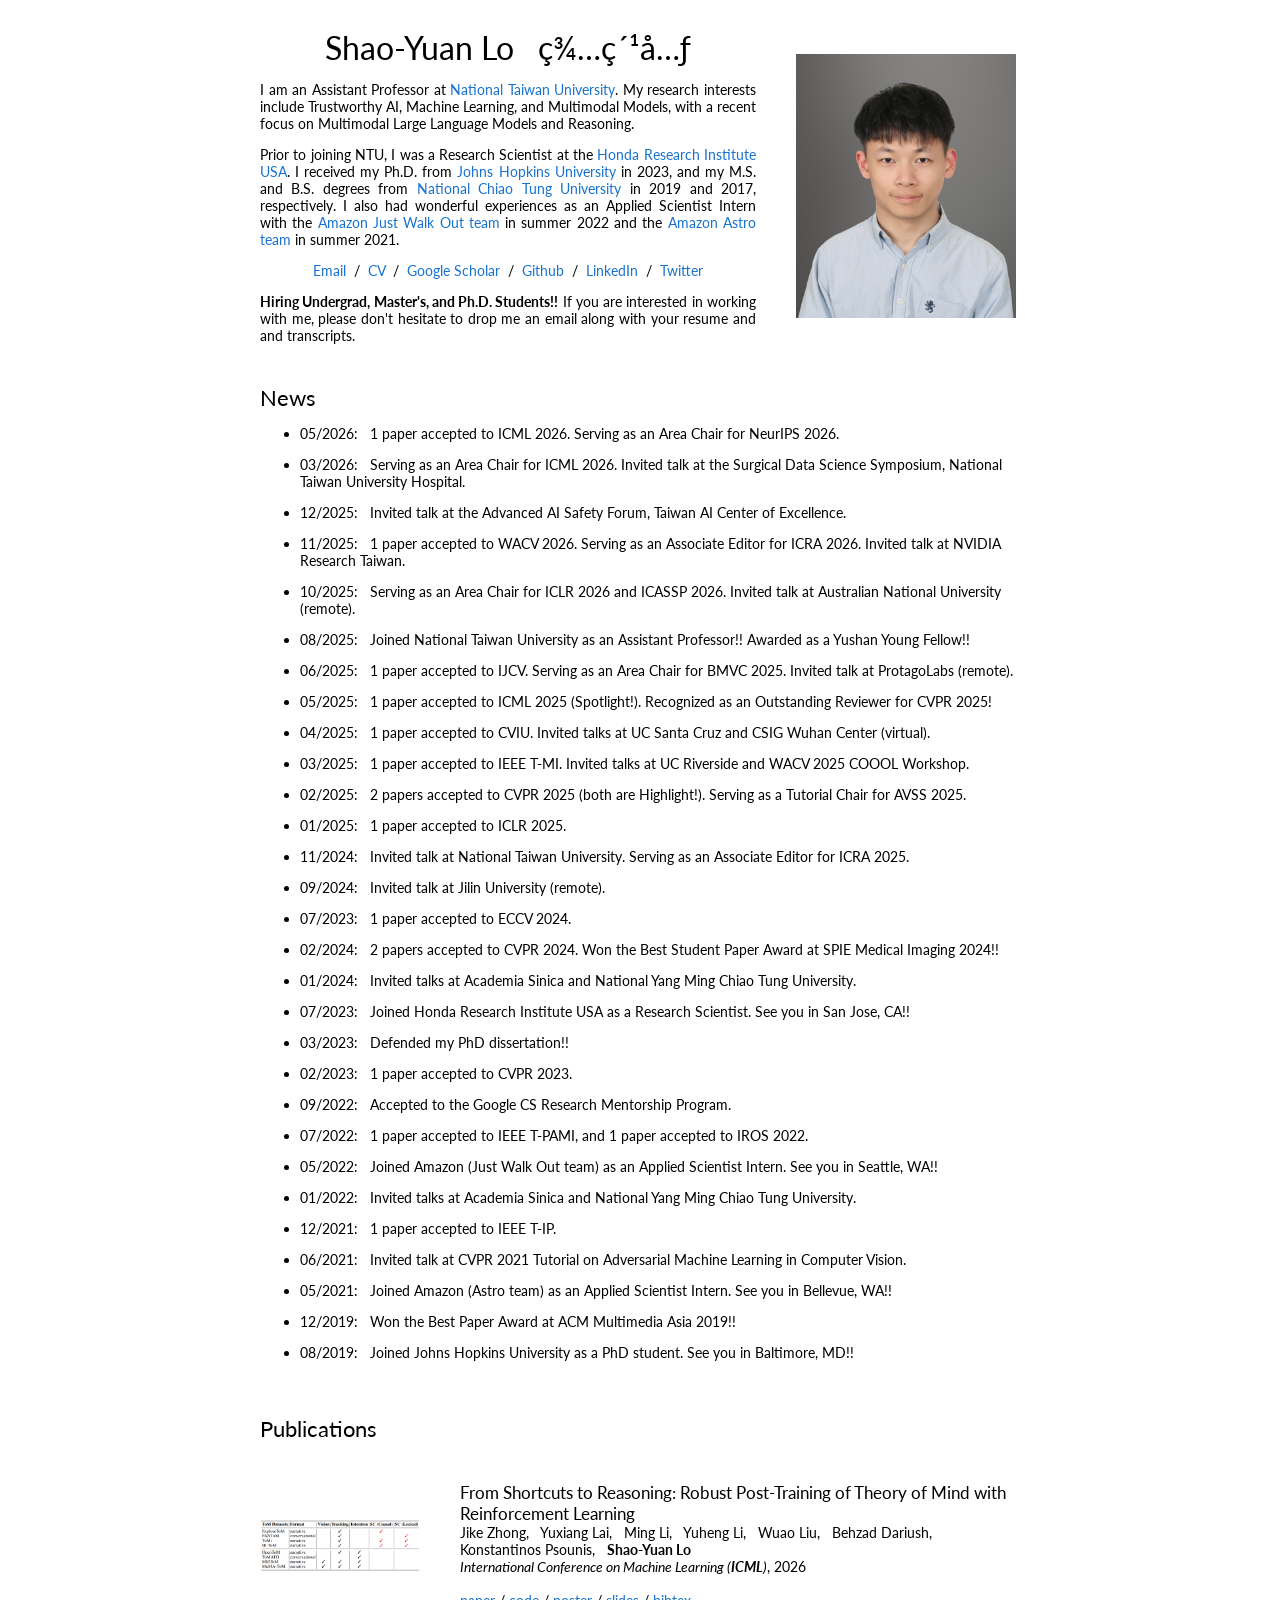
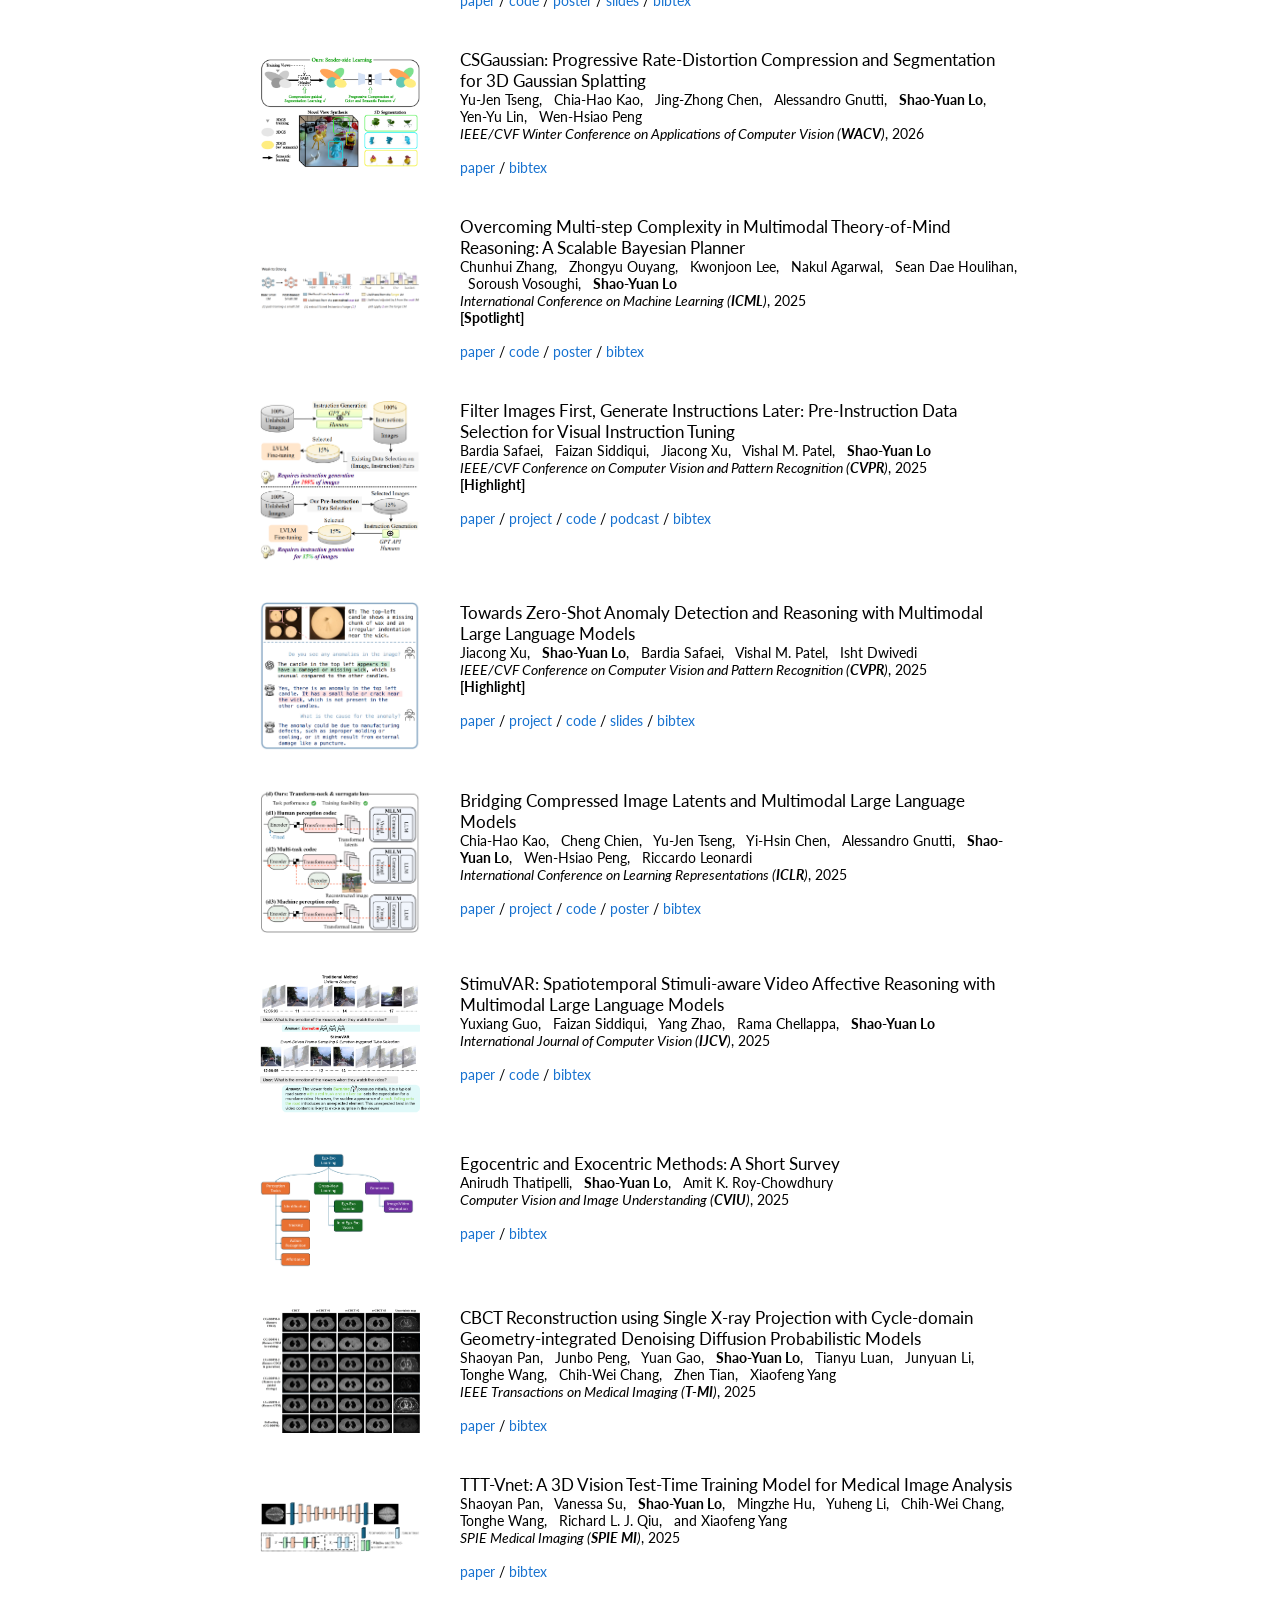
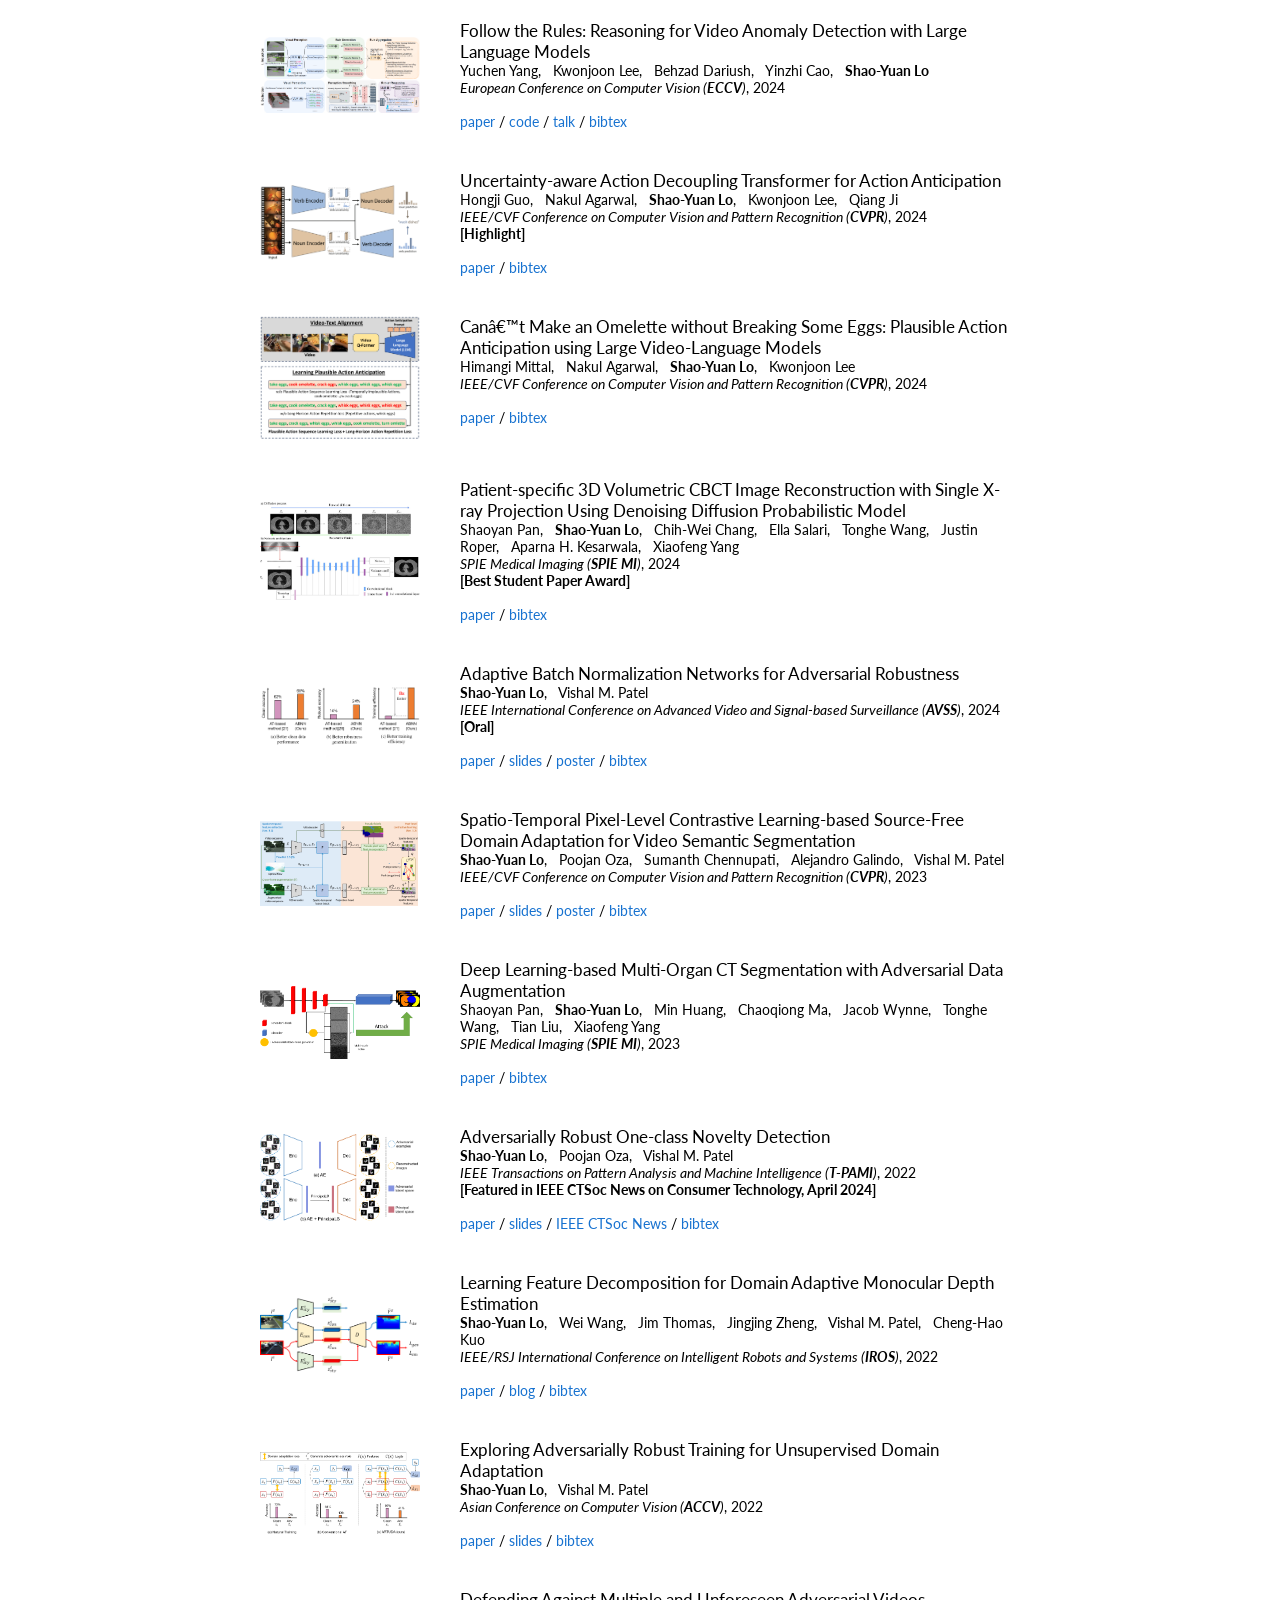
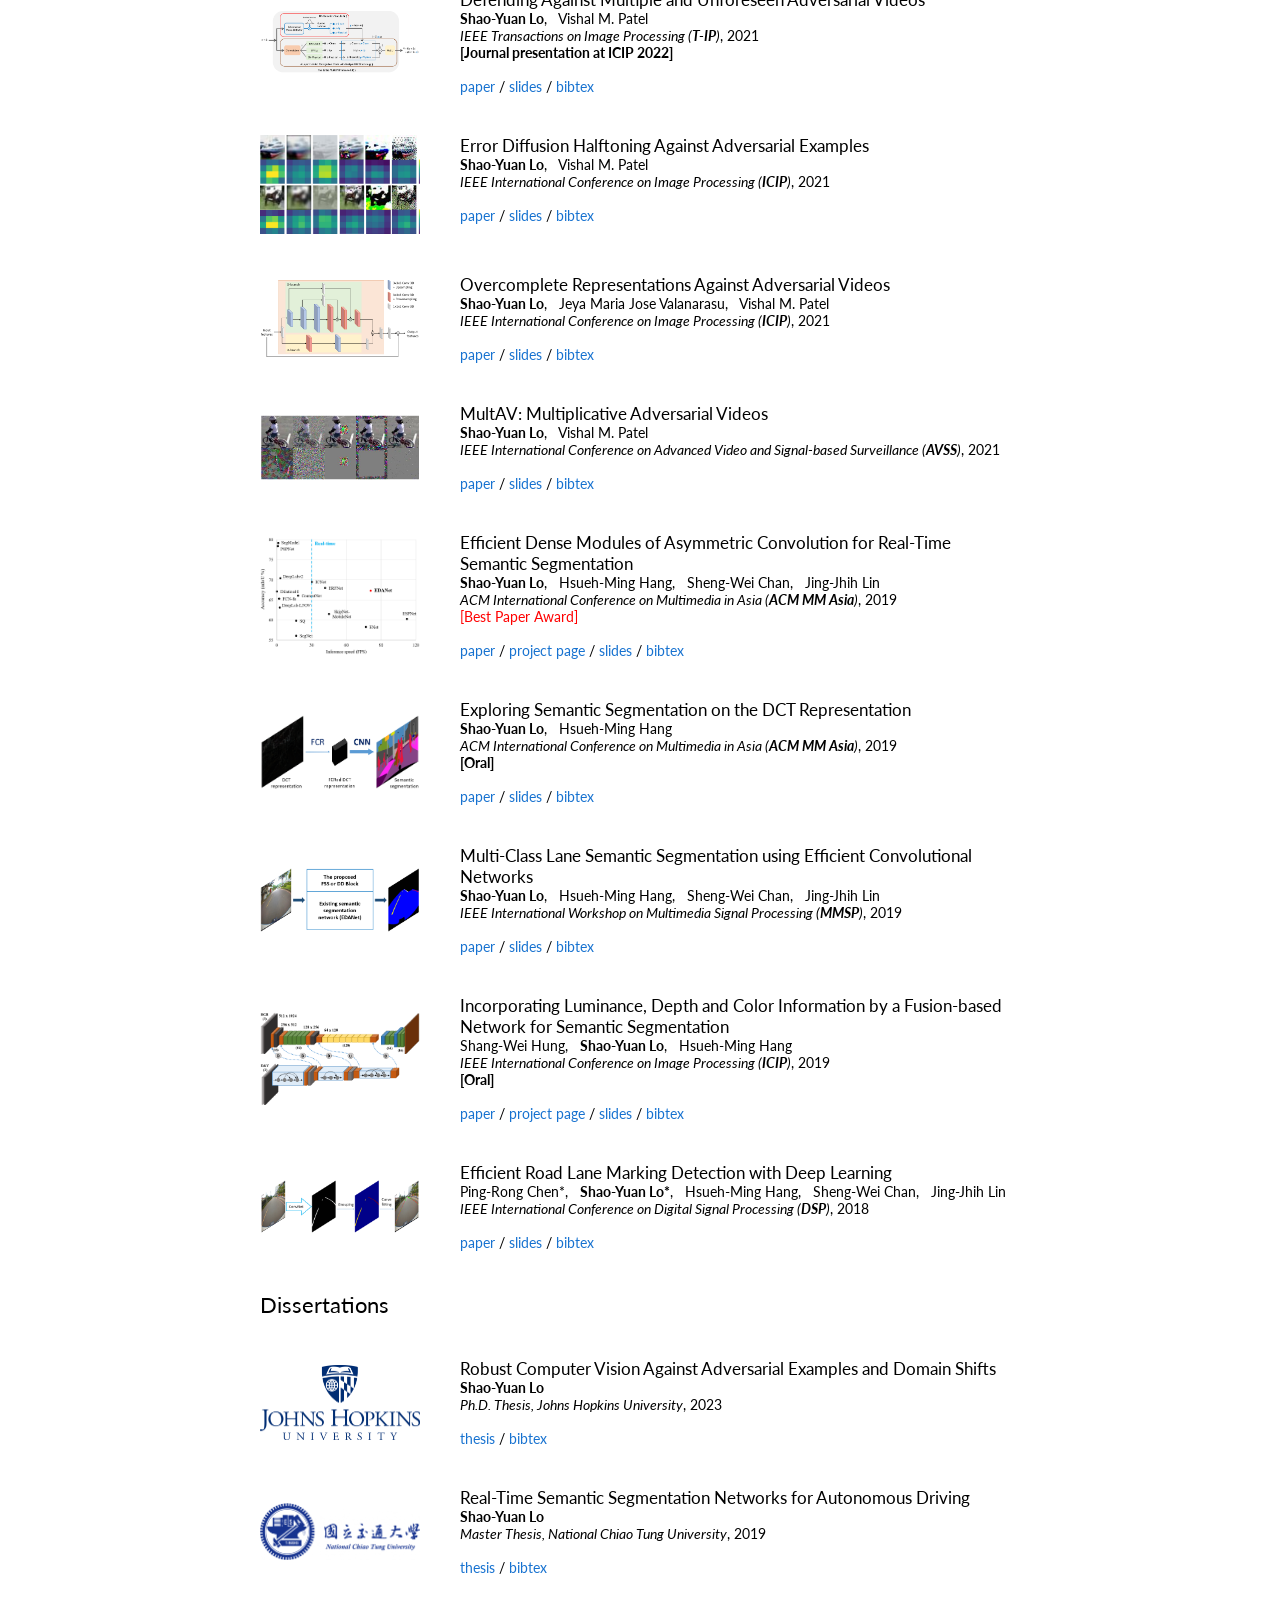
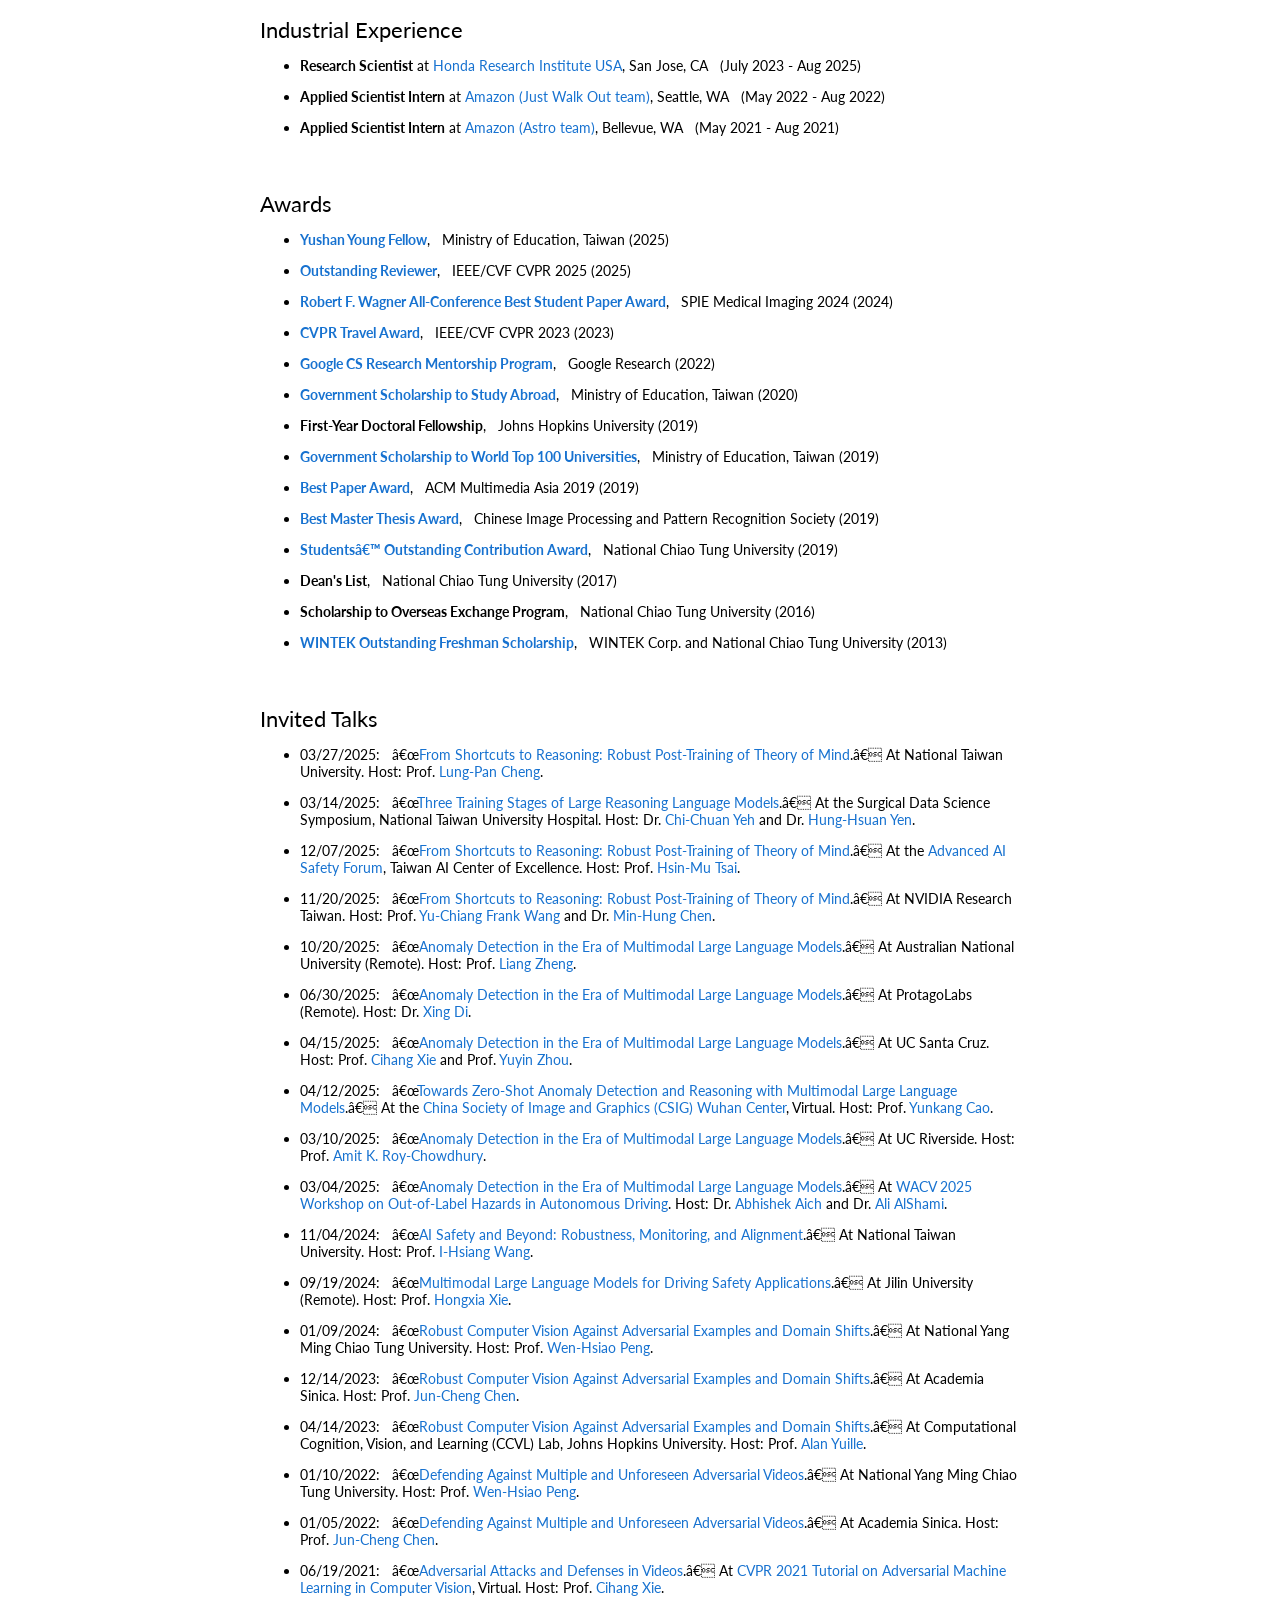
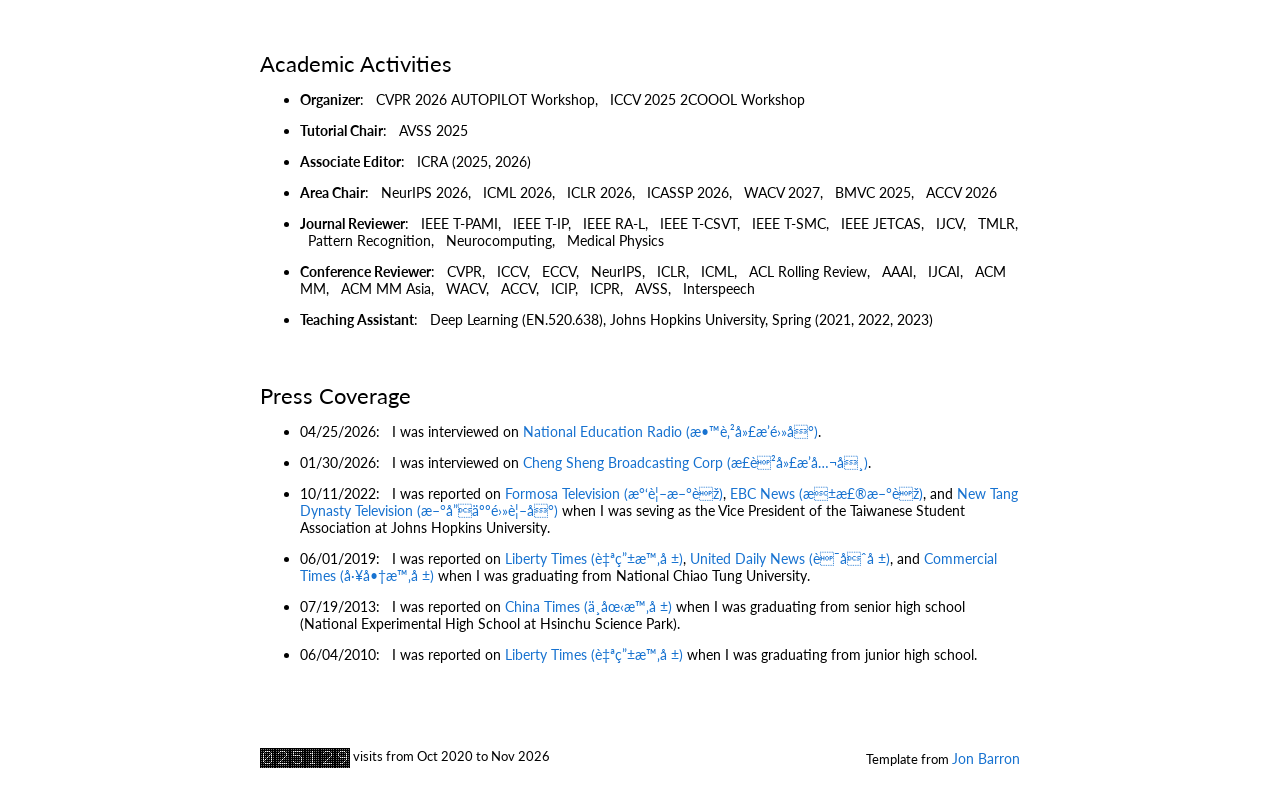
<file: legacy/index.html>
<!DOCTYPE HTML PUBLIC "-//W3C//DTD HTML 4.01 Transitional//EN">
<html>

<head>
  <meta name=viewport content="width=800">
  <meta name="generator" content="HTML Tidy for Linux/x86 (vers 11 February 2007), see www.w3.org">
  <style type="text/css">
    /* Color scheme stolen from Sergey Karayev */

    a {
      color: #1772d0;
      text-decoration: none;
    }

    a:focus,
    a:hover {
      color: #f09228;
      text-decoration: none;
    }

    body,
    td,
    th,
    tr,
    p,
    a {
      font-family: 'Lato', Verdana, Helvetica, sans-serif;
      font-size: 14px
    }

    strong {
      font-family: 'Lato', Verdana, Helvetica, sans-serif;
      font-size: 14px;
    }

    heading {
      font-family: 'Lato', Verdana, Helvetica, sans-serif;
      font-size: 22px;
    }

    papertitle {
      font-family: 'Lato', Verdana, Helvetica, sans-serif;
      font-size: 17px;
    }

    name {
      font-family: 'Lato', Verdana, Helvetica, sans-serif;
      font-size: 32px;
    }

    .one {
      width: 160px;
      height: 160px;
      position: relative;
    }

    .two {
      width: 160px;
      height: 160px;
      position: absolute;
      transition: opacity .2s ease-in-out;
      -moz-transition: opacity .2s ease-in-out;
      -webkit-transition: opacity .2s ease-in-out;
    }

    .fade {
      transition: opacity .2s ease-in-out;
      -moz-transition: opacity .2s ease-in-out;
      -webkit-transition: opacity .2s ease-in-out;
    }

    span.highlight {
      background-color: #ffffd0;
    }
  </style>
  <link rel="icon" type="image/png" href="files/JHU_icon.jpg">
  <title>Shao-Yuan Lo</title>
  <meta http-equiv="Content-Type" content="text/html; charset=us-ascii">
  <link href='https://fonts.googleapis.com/css?family=Lato:400,700,400italic,700italic' rel='stylesheet' type='text/css'>
</head>

<body>
  <table width="800" border="0" align="center" cellspacing="0" cellpadding="0">
    <tr>
      <td>

        <table width="100%" align="center" border="0" cellspacing="0" cellpadding="20">
          <tr>
            <td width="67%" valign="middle">
              <p align="center">
                <name>Shao-Yuan Lo &nbsp 羅紹元</name>
              </p>
              <p align="justify">
				I am an Assistant Professor at <a href="https://www.ntu.edu.tw/english/">National Taiwan University</a>.
				My research interests include Trustworthy AI, Machine Learning, and Multimodal Models, 
				with a recent focus on Multimodal Large Language Models and Reasoning.			
              </p>
              <p align="justify">
				Prior to joining NTU, I was a Research Scientist at the <a href="https://usa.honda-ri.com/">Honda Research Institute USA</a>.
				I received my Ph.D. from <a href="https://www.jhu.edu/">Johns Hopkins University</a> in 2023, 
				and my M.S. and B.S. degrees from <a href="https://en.nycu.edu.tw/">National Chiao Tung University</a> in 2019 and 2017, respectively.
				I also had wonderful experiences as an Applied Scientist Intern with 
				the <a href="https://justwalkout.com/"> Amazon Just Walk Out team</a> in summer 2022 and 
				the <a href="https://www.youtube.com/watch?v=sj1t3msy8dc">Amazon Astro team</a> in summer 2021.
              </p>
              <p align=center>
                <a href="mailto:sylo@csie.ntu.edu.tw">Email</a> &nbsp/&nbsp
                <a href="files/SYLo_CV.pdf">CV</a> &nbsp/&nbsp
                <a href="https://scholar.google.com/citations?hl=en&user=vL35nH4AAAAJ">Google Scholar</a> &nbsp/&nbsp
                <a href="https://github.com/shaoyuanlo"> Github </a> &nbsp/&nbsp
                <a href="https://www.linkedin.com/in/shaoyuanlo/"> LinkedIn </a> &nbsp/&nbsp
                <a href="https://x.com/shaoyuanlo">Twitter</a>
              </p>
			  <p align=justify>
                <strong>Hiring Undergrad, Master's, and Ph.D. Students!!</strong>
				If you are interested in working with me, please don't hesitate to drop me an email along with your resume and and transcripts.
              </p>
			  <!-- <p align=center>
                <h3 style="color:red;text-align:center">
				I expected to graduate in Spring 2023. I am currently on the job market and looking for Research Scientist roles in the industry.
				</h3>
              </p> -->
            </td>
            <td width="33%">
              <img src="files/sylo3.jpg" height="264" width="220">
            </td>
          </tr>
        </table>

        <table width="100%" align="center" border="0" cellspacing="0" cellpadding="20">
          <tr>
            <td width="100%" valign="middle">
              <heading>News</heading>
			  <ul>
                <li>05/2026: &nbsp 1 paper accepted to ICML 2026. Serving as an Area Chair for NeurIPS 2026.</li>
              </ul>				  
			  <ul>
                <li>03/2026: &nbsp Serving as an Area Chair for ICML 2026. Invited talk at the Surgical Data Science Symposium, National Taiwan University Hospital.</li>
              </ul>			  
			  <ul>
                <li>12/2025: &nbsp Invited talk at the Advanced AI Safety Forum, Taiwan AI Center of Excellence.</li>
              </ul>			  
			  <ul>
                <li>11/2025: &nbsp 1 paper accepted to WACV 2026. Serving as an Associate Editor for ICRA 2026. Invited talk at NVIDIA Research Taiwan.</li>
              </ul>				  
			  <ul>
                <li>10/2025: &nbsp Serving as an Area Chair for ICLR 2026 and ICASSP 2026. Invited talk at Australian National University (remote).</li>
              </ul>				  
			  <ul>
                <li>08/2025: &nbsp Joined National Taiwan University as an Assistant Professor!! Awarded as a Yushan Young Fellow!!</li>
              </ul>
			  <ul>
                <li>06/2025: &nbsp 1 paper accepted to IJCV. Serving as an Area Chair for BMVC 2025. Invited talk at ProtagoLabs (remote).</li>
              </ul>			  
			  <ul>
                <li>05/2025: &nbsp 1 paper accepted to ICML 2025 (Spotlight!). Recognized as an Outstanding Reviewer for CVPR 2025!</li>
              </ul>			  
			  <ul>
                <li>04/2025: &nbsp 1 paper accepted to CVIU. Invited talks at UC Santa Cruz and CSIG Wuhan Center (virtual).</li>
              </ul>			  
			  <ul>
                <li>03/2025: &nbsp 1 paper accepted to IEEE T-MI. Invited talks at UC Riverside and WACV 2025 COOOL Workshop.</li>
              </ul>			  
			  <ul>
                <li>02/2025: &nbsp 2 papers accepted to CVPR 2025 (both are Highlight!). Serving as a Tutorial Chair for AVSS 2025.</li>
              </ul>					  
			  <ul>
                <li>01/2025: &nbsp 1 paper accepted to ICLR 2025.</li>
              </ul>			  
			  <ul>
                <li>11/2024: &nbsp Invited talk at National Taiwan University. Serving as an Associate Editor for ICRA 2025.</li>
              </ul>
			  <ul>
                <li>09/2024: &nbsp Invited talk at Jilin University (remote).</li>
              </ul>
			  <ul>
                <li>07/2023: &nbsp 1 paper accepted to ECCV 2024.</li>
              </ul>
              <ul>
                <li>02/2024: &nbsp 2 papers accepted to CVPR 2024. Won the Best Student Paper Award at SPIE Medical Imaging 2024!!</li>
              </ul>			  
              <ul>
                <li>01/2024: &nbsp Invited talks at Academia Sinica and National Yang Ming Chiao Tung University.</li>
              </ul>			  
			  <ul>
                <li>07/2023: &nbsp Joined Honda Research Institute USA as a Research Scientist. See you in San Jose, CA!!</li>
              </ul>
              <ul>
                <li>03/2023: &nbsp Defended my PhD dissertation!!</li>
              </ul>			  			  
              <ul>
                <li>02/2023: &nbsp 1 paper accepted to CVPR 2023.</li>
              </ul>			  
			  <ul>
                <li>09/2022: &nbsp Accepted to the Google CS Research Mentorship Program.</li>
              </ul>	
              <ul>
                <li>07/2022: &nbsp 1 paper accepted to IEEE T-PAMI, and 1 paper accepted to IROS 2022.</li>
              </ul>
			  <ul>
                <li>05/2022: &nbsp Joined Amazon (Just Walk Out team) as an Applied Scientist Intern. See you in Seattle, WA!!</li>
              </ul>			  
              <ul>
                <li>01/2022: &nbsp Invited talks at Academia Sinica and National Yang Ming Chiao Tung University.</li>
              </ul>			  
              <ul>
                <li>12/2021: &nbsp 1 paper accepted to IEEE T-IP.</li>
			  </ul>	
              <ul>
                <li>06/2021: &nbsp Invited talk at CVPR 2021 Tutorial on Adversarial Machine Learning in Computer Vision.</li>
              </ul>					  
			  <ul>
                <li>05/2021: &nbsp Joined Amazon (Astro team) as an Applied Scientist Intern. See you in Bellevue, WA!!</li>
              </ul>			  
              <ul>
                <li>12/2019: &nbsp Won the Best Paper Award at ACM Multimedia Asia 2019!!</li>
              </ul>
			  <ul>
                <li>08/2019: &nbsp Joined Johns Hopkins University as a PhD student. See you in Baltimore, MD!!</li>
              </ul>
            </td>
          </tr>
        </table>

        <table width="100%" align="center" border="0" cellspacing="0" cellpadding="20">
          <tr>
            <td width="25%" valign="middle">
              <heading>Publications</heading>
            </td>
          </tr>

          <tr>
            <td width="25%"><img src="papers/ToM-SC.PNG" alt="b3do" width="160" style="border-style: none">
            </td>
            <td width="75%" valign="top">
              <p>
                <papertitle>From Shortcuts to Reasoning: Robust Post-Training of Theory of Mind with Reinforcement Learning</papertitle>
                <br>
				Jike Zhong, &nbsp Yuxiang Lai, &nbsp Ming Li, &nbsp Yuheng Li, &nbsp Wuao Liu, &nbsp Behzad Dariush, &nbsp Konstantinos Psounis, &nbsp <strong>Shao-Yuan Lo</strong>
                <br>
                <em>International Conference on Machine Learning (<strong>ICML</strong>)</em>, 2026
                <br>
				<br>
                <a href="https://arxiv.org/abs/2606.09092">paper</a> / 
				<a href="https://github.com/jkz-338/Robust-ToM-RL">code</a> / 
				<a href="papers/ToM-SC_poster.png">poster</a> / 
				<a href="papers/ToM-SC.pdf">slides</a> / 
                <a href="papers/ToM-SC.bib">bibtex</a>
              </p>
            </td>
          </tr>

          <tr>
            <td width="25%"><img src="papers/CSGaussian.PNG" alt="b3do" width="160" style="border-style: none">
            </td>
            <td width="75%" valign="top">
              <p>
                <papertitle>CSGaussian: Progressive Rate-Distortion Compression and Segmentation for 3D Gaussian Splatting</papertitle>
                <br>
				Yu-Jen Tseng, &nbsp Chia-Hao Kao, &nbsp Jing-Zhong Chen, &nbsp Alessandro Gnutti, &nbsp <strong>Shao-Yuan Lo</strong>, &nbsp Yen-Yu Lin, &nbsp Wen-Hsiao Peng
                <br>
                <em>IEEE/CVF Winter Conference on Applications of Computer Vision (<strong>WACV</strong>)</em>, 2026
                <br>
				<br>
                <a href="https://arxiv.org/abs/2601.12814">paper</a> /			
                <a href="papers/CSGaussian.bib">bibtex</a>
              </p>
            </td>
          </tr>

          <tr>
            <td width="25%"><img src="papers/MMToM.PNG" alt="b3do" width="160" style="border-style: none">
            </td>
            <td width="75%" valign="top">
              <p>
                <papertitle>Overcoming Multi-step Complexity in Multimodal Theory-of-Mind Reasoning: A Scalable Bayesian Planner</papertitle>
                <br>
				Chunhui Zhang, &nbsp Zhongyu Ouyang, &nbsp Kwonjoon Lee, &nbsp Nakul Agarwal, &nbsp Sean Dae Houlihan, &nbsp Soroush Vosoughi, &nbsp <strong>Shao-Yuan Lo</strong>
                <br>
                <em>International Conference on Machine Learning (<strong>ICML</strong>)</em>, 2025
                <br>
				<strong>[Spotlight]</strong>
                <br>
				<br>
                <a href="https://arxiv.org/abs/2506.01301">paper</a> / 
				<a href="https://github.com/chunhuizng/scale-bayesian-planner">code</a> / 
				<a href="papers/MMToM_poster.png">poster</a> / 				
                <a href="papers/MMToM.bib">bibtex</a>
              </p>
            </td>
          </tr>

          <tr>
            <td width="25%"><img src="papers/PreSel.PNG" alt="b3do" width="160" style="border-style: none">
            </td>
            <td width="75%" valign="top">
              <p>
                <papertitle>Filter Images First, Generate Instructions Later: Pre-Instruction Data Selection for Visual Instruction Tuning</papertitle>
                <br>
				Bardia Safaei, &nbsp Faizan Siddiqui, &nbsp Jiacong Xu, &nbsp Vishal M. Patel, &nbsp <strong>Shao-Yuan Lo</strong>
                <br>
                <em>IEEE/CVF Conference on Computer Vision and Pattern Recognition (<strong>CVPR</strong>)</em>, 2025
                <br>
				<strong>[Highlight]</strong>
                <br>
				<br>
                <a href="https://arxiv.org/abs/2503.07591">paper</a> / 
				<a href="https://bardisafa.github.io/PreSel/">project</a> / 
				<a href="https://github.com/bardisafa/PreSel">code</a> / 
				<a href="https://www.youtube.com/watch?v=8EePj6CbayY">podcast</a> / 
				<a href="papers/PreSel.bib">bibtex</a>
              </p>
            </td>
          </tr>

          <tr>
            <td width="25%"><img src="papers/Anomaly-OV.PNG" alt="b3do" width="160" style="border-style: none">
            </td>
            <td width="75%" valign="top">
              <p>
                <papertitle>Towards Zero-Shot Anomaly Detection and Reasoning with Multimodal Large Language Models</papertitle>
                <br>
				Jiacong Xu, &nbsp <strong>Shao-Yuan Lo</strong>, &nbsp Bardia Safaei, &nbsp Vishal M. Patel, &nbsp Isht Dwivedi
                <br>
                <em>IEEE/CVF Conference on Computer Vision and Pattern Recognition (<strong>CVPR</strong>)</em>, 2025
                <br>
				<strong>[Highlight]</strong>
                <br>
				<br>
                <a href="https://arxiv.org/abs/2502.07601">paper</a> / 
				<a href="https://xujiacong.github.io/Anomaly-OV/">project</a> / 
				<a href="https://github.com/honda-research-institute/Anomaly-OneVision">code</a> / 
				<a href="talks/CSIG_2025_04_12.pdf">slides</a> / 
				<a href="papers/Anomaly-OV.bib">bibtex</a>
              </p>
            </td>
          </tr>

          <tr>
            <td width="25%"><img src="papers/ComNeck.PNG" alt="b3do" width="160" style="border-style: none">
            </td>
            <td width="75%" valign="top">
              <p>
                <papertitle>Bridging Compressed Image Latents and Multimodal Large Language Models</papertitle>
                <br>
				Chia-Hao Kao, &nbsp Cheng Chien, &nbsp Yu-Jen Tseng, &nbsp Yi-Hsin Chen, &nbsp Alessandro Gnutti, 
				&nbsp <strong>Shao-Yuan Lo</strong>, &nbsp Wen-Hsiao Peng, &nbsp Riccardo Leonardi
                <br>
                <em>International Conference on Learning Representations (<strong>ICLR</strong>)</em>, 2025
                <br>
				<br>
                <a href="https://arxiv.org/abs/2407.19651">paper</a> / 
				<a href="https://nycu-mapl.github.io/BridgingCompressionMLLM_page/">project</a> / 
				<a href="https://github.com/NYCU-MAPL/BridgingCompressionMLLM">code</a> / 
				<a href="papers/ComNeck_poster.pdf">poster</a> / 
				<a href="papers/ComNeck.bib">bibtex</a>
              </p>
            </td>
          </tr>		  

          <tr>
            <td width="25%"><img src="papers/StimuVAR.png" alt="b3do" width="160" style="border-style: none">
            </td>
            <td width="75%" valign="top">
              <p>
                <papertitle>StimuVAR: Spatiotemporal Stimuli-aware Video Affective Reasoning with Multimodal Large Language Models</papertitle>
                <br>
				Yuxiang Guo, &nbsp Faizan Siddiqui, &nbsp Yang Zhao, &nbsp Rama Chellappa, &nbsp <strong>Shao-Yuan Lo</strong>
                <br>
                <em>International Journal of Computer Vision (<strong>IJCV</strong>)</em>, 2025
				<br>
				<br>
                <a href="https://arxiv.org/abs/2409.00304">paper</a> / 
				<a href="https://github.com/EthanG97/StimuVAR">code</a> / 
				<a href="papers/StimuVAR.bib">bibtex</a>
              </p>
            </td>
          </tr>

          <tr>
            <td width="25%"><img src="papers/Survey.PNG" alt="b3do" width="160" style="border-style: none">
            </td>
            <td width="75%" valign="top">
              <p>
                <papertitle>Egocentric and Exocentric Methods: A Short Survey</papertitle>
                <br>
                Anirudh Thatipelli, &nbsp <strong>Shao-Yuan Lo</strong>, &nbsp Amit K. Roy-Chowdhury
                <br>
                <em>Computer Vision and Image Understanding (<strong>CVIU</strong>)</em>, 2025
                <br>
				<br>
                <a href="https://arxiv.org/abs/2410.20621">paper</a> / 
                <a href="papers/Survey.bib">bibtex</a>
              </p>
            </td>
          </tr>

          <tr>
            <td width="25%"><img src="papers/CG-DDPM.jpg" alt="b3do" width="160" style="border-style: none">
            </td>
            <td width="75%" valign="top">
              <p>
                <papertitle>CBCT Reconstruction using Single X-ray Projection with Cycle-domain Geometry-integrated Denoising Diffusion Probabilistic Models</papertitle>
                <br>
                Shaoyan Pan, &nbsp Junbo Peng, &nbsp Yuan Gao, &nbsp <strong>Shao-Yuan Lo</strong>, &nbsp Tianyu Luan, &nbsp Junyuan Li, &nbsp Tonghe Wang, 
				&nbsp Chih-Wei Chang, &nbsp Zhen Tian, &nbsp Xiaofeng Yang
                <br>
                <em>IEEE Transactions on Medical Imaging (<strong>T-MI</strong>)</em>, 2025
                <br>
				<br>
                <a href="https://ieeexplore.ieee.org/document/10946202">paper</a> / 
                <a href="papers/CG-DDPM.bib">bibtex</a>
              </p>
            </td>
          </tr>	

          <tr>
            <td width="25%"><img src="papers/TTT-Vnet.PNG" alt="b3do" width="160" style="border-style: none">
            </td>
            <td width="75%" valign="top">
              <p>
                <papertitle>TTT-Vnet: A 3D Vision Test-Time Training Model for Medical Image Analysis</papertitle>
                <br>
                Shaoyan Pan, &nbsp Vanessa Su, &nbsp <strong>Shao-Yuan Lo</strong>, &nbsp Mingzhe Hu, &nbsp Yuheng Li, &nbsp Chih-Wei Chang, 
				&nbsp Tonghe Wang, &nbsp Richard L. J. Qiu, &nbsp and Xiaofeng Yang
                <br>
                <em>SPIE Medical Imaging (<strong>SPIE MI</strong>)</em>, 2025
                <br>
				<br>
                <a href="https://spie.org/medical-imaging/presentation/TTT-Vnet--A-3D-vision-test-time-training-model/13406-108">paper</a> / 
                <a href="papers/TTT-Vnet.bib">bibtex</a>
              </p>
            </td>
          </tr>	

          <tr>
            <td width="25%"><img src="papers/AnomalyRuler.PNG" alt="b3do" width="160" style="border-style: none">
            </td>
            <td width="75%" valign="top">
              <p>
                <papertitle>Follow the Rules: Reasoning for Video Anomaly Detection with Large Language Models</papertitle>
                <br>
				Yuchen Yang, &nbsp Kwonjoon Lee, &nbsp Behzad Dariush, &nbsp Yinzhi Cao, &nbsp <strong>Shao-Yuan Lo</strong>
                <br>
                <em>European Conference on Computer Vision (<strong>ECCV</strong>)</em>, 2024
				<br>
				<br>
                <a href="https://arxiv.org/abs/2407.10299">paper</a> / 
				<a href="https://github.com/Yuchen413/AnomalyRuler">code</a> / 
				<a href="https://www.youtube.com/watch?v=73HvF2Yu_Q4">talk</a> / 
				<a href="papers/AnomalyRuler.bib">bibtex</a>
              </p>
            </td>
          </tr>

          <tr>
            <td width="25%"><img src="papers/UADT.PNG" alt="b3do" width="160" style="border-style: none">
            </td>
            <td width="75%" valign="top">
              <p>
                <papertitle>Uncertainty-aware Action Decoupling Transformer for Action Anticipation</papertitle>
                <br>
				Hongji Guo, &nbsp Nakul Agarwal, &nbsp <strong>Shao-Yuan Lo</strong>, &nbsp Kwonjoon Lee, &nbsp Qiang Ji
                <br>
                <em>IEEE/CVF Conference on Computer Vision and Pattern Recognition (<strong>CVPR</strong>)</em>, 2024
				<br>
				<strong>[Highlight]</strong>
                <br>
				<br>
                <a href="https://openaccess.thecvf.com/content/CVPR2024/html/Guo_Uncertainty-aware_Action_Decoupling_Transformer_for_Action_Anticipation_CVPR_2024_paper.html">paper</a> / 
				<a href="papers/UADT.bib">bibtex</a>
              </p>
            </td>
          </tr>	

          <tr>
            <td width="25%"><img src="papers/PlausiVL.PNG" alt="b3do" width="160" style="border-style: none">
            </td>
            <td width="75%" valign="top">
              <p>
                <papertitle>Can’t Make an Omelette without Breaking Some Eggs: Plausible Action Anticipation using Large Video-Language Models</papertitle>
                <br>
				Himangi Mittal, &nbsp Nakul Agarwal, &nbsp <strong>Shao-Yuan Lo</strong>, &nbsp Kwonjoon Lee
                <br>
                <em>IEEE/CVF Conference on Computer Vision and Pattern Recognition (<strong>CVPR</strong>)</em>, 2024
                <br>
				<br>
                <a href="https://arxiv.org/abs/2405.20305">paper</a> / 
				<a href="papers/PlausiVL.bib">bibtex</a>
              </p>
            </td>
          </tr>

          <tr>
            <td width="25%"><img src="papers/X-CBCT-DDPM.PNG" alt="b3do" width="160" style="border-style: none">
            </td>
            <td width="75%" valign="top">
              <p>
                <papertitle>Patient-specific 3D Volumetric CBCT Image Reconstruction with Single X-ray Projection Using Denoising Diffusion Probabilistic Model</papertitle>
                <br>
                Shaoyan Pan, &nbsp <strong>Shao-Yuan Lo</strong>, &nbsp Chih-Wei Chang, &nbsp Ella Salari, &nbsp Tonghe Wang, &nbsp Justin Roper,
                &nbsp Aparna H. Kesarwala, &nbsp Xiaofeng Yang
                <br>
                <em>SPIE Medical Imaging (<strong>SPIE MI</strong>)</em>, 2024
                <br>
				<strong>[Best Student Paper Award]</strong>
                <br>
				<br>
                <a href="https://www.spiedigitallibrary.org/conference-proceedings-of-spie/12931/129310P/Patient-specific-3D-volumetric-CBCT-image-reconstruction-with-single-x/10.1117/12.3006561.short">paper</a> / 
                <a href="papers/X-CBCT-DDPM.bib">bibtex</a>
              </p>
            </td>
          </tr>	

		  <tr>
            <td width="25%"><img src="papers/ABNN.png" alt="b3do" width="160" style="border-style: none">
            </td>
            <td width="75%" valign="top">
              <p>
                <papertitle>Adaptive Batch Normalization Networks for Adversarial Robustness</papertitle>
                <br>
                <strong>Shao-Yuan Lo</strong>, &nbsp Vishal M. Patel
                <br>
                <em>IEEE International Conference on Advanced Video and Signal-based Surveillance (<strong>AVSS</strong>)</em>, 2024
				<br>
				<strong>[Oral]</strong>
                <br>
				<br>
                <a href="https://arxiv.org/abs/2405.11708">paper</a> / 
				<a href="papers/ABNN.pdf">slides</a> / 
				<a href="papers/ABNN_poster.pdf">poster</a> / 
                <a href="papers/ABNN.bib">bibtex</a>
              </p>
            </td>
          </tr>

          <tr>
            <td width="25%"><img src="papers/STPL.png" alt="b3do" width="160" style="border-style: none">
            </td>
            <td width="75%" valign="top">
              <p>
                <papertitle>Spatio-Temporal Pixel-Level Contrastive Learning-based Source-Free Domain Adaptation for Video Semantic Segmentation</papertitle>
                <br>
				<strong>Shao-Yuan Lo</strong>, &nbsp Poojan Oza, &nbsp Sumanth Chennupati, &nbsp Alejandro Galindo, &nbsp Vishal M. Patel
                <br>
                <em>IEEE/CVF Conference on Computer Vision and Pattern Recognition (<strong>CVPR</strong>)</em>, 2023
                <br>
				<br>
                <a href="https://arxiv.org/abs/2303.14361">paper</a> / 
				<a href="papers/STPL.pdf">slides</a> / 
				<a href="papers/STPL_poster.pdf">poster</a> / 
                <a href="papers/STPL.bib">bibtex</a>
              </p>
            </td>
          </tr>	

          <tr>
            <td width="25%"><img src="papers/AFAMI.png" alt="b3do" width="160" style="border-style: none">
            </td>
            <td width="75%" valign="top">
              <p>
                <papertitle>Deep Learning-based Multi-Organ CT Segmentation with Adversarial Data Augmentation</papertitle>
                <br>
                Shaoyan Pan, &nbsp <strong>Shao-Yuan Lo</strong>, &nbsp Min Huang, &nbsp Chaoqiong Ma, &nbsp Jacob Wynne, &nbsp Tonghe Wang,
                &nbsp Tian Liu, &nbsp Xiaofeng Yang
                <br>
                <em>SPIE Medical Imaging (<strong>SPIE MI</strong>)</em>, 2023
                <br>
				<br>
                <a href="https://arxiv.org/abs/2302.13172">paper</a> / 
                <a href="papers/AFAMI.bib">bibtex</a>
              </p>
            </td>
          </tr>	

          <tr>
            <td width="25%"><img src="papers/PrincipaLS.png" alt="b3do" width="160" style="border-style: none">
            </td>
            <td width="75%" valign="top">
              <p>
                <papertitle>Adversarially Robust One-class Novelty Detection</papertitle>
                <br>
                <strong>Shao-Yuan Lo</strong>, &nbsp Poojan Oza, &nbsp Vishal M. Patel
                <br>
                <em>IEEE Transactions on Pattern Analysis and Machine Intelligence (<strong>T-PAMI</strong>)</em>, 2022
                <br>
				<strong>[Featured in IEEE CTSoc News on Consumer Technology, April 2024]</strong>
                <br>
				<br>
                <a href="https://arxiv.org/abs/2108.11168">paper</a> / 
				<a href="papers/PrincipaLS.pdf">slides</a> / 
				<a href="https://ctsoc.ieee.org/images/CTSOC-NCT-2024-04.pdf">IEEE CTSoc News</a> / 
                <a href="papers/PrincipaLS.bib">bibtex</a>
              </p>
            </td>
          </tr>	
		  
		  <tr>
            <td width="25%"><img src="papers/LFDA.png" alt="b3do" width="160" style="border-style: none">
            </td>
            <td width="75%" valign="top">
              <p>
                <papertitle>Learning Feature Decomposition for Domain Adaptive Monocular Depth Estimation</papertitle>
                <br>
                <strong>Shao-Yuan Lo</strong>, &nbsp Wei Wang, &nbsp Jim Thomas, &nbsp Jingjing Zheng, &nbsp Vishal M. Patel, &nbsp Cheng-Hao Kuo
                <br>
                <em>IEEE/RSJ International Conference on Intelligent Robots and Systems (<strong>IROS</strong>)</em>, 2022
                <br>
				<br>
                <a href="https://arxiv.org/abs/2208.00160">paper</a> / 
                <a href="https://www.amazon.science/blog/transferring-depth-estimation-knowledge-between-cameras">blog</a> / 
                <a href="papers/LFDA.bib">bibtex</a>
              </p>
            </td>
          </tr>	
		  
		  <tr>
            <td width="25%"><img src="papers/ARTUDA.png" alt="b3do" width="160" style="border-style: none">
            </td>
            <td width="75%" valign="top">
              <p>
                <papertitle>Exploring Adversarially Robust Training for Unsupervised Domain Adaptation</papertitle>
                <br>
                <strong>Shao-Yuan Lo</strong>, &nbsp Vishal M. Patel
                <br>
                <em>Asian Conference on Computer Vision (<strong>ACCV</strong>)</em>, 2022
                <br>
				<br>
                <a href="https://arxiv.org/abs/2202.09300">paper</a> / 
				<a href="papers/ARTUDA.pdf">slides</a> / 
                <a href="papers/ARTUDA.bib">bibtex</a>
              </p>
            </td>
          </tr>	
		  
		  <tr>
            <td width="25%"><img src="papers/MultiBN.png" alt="b3do" width="160" style="border-style: none">
            </td>
            <td width="75%" valign="top">
              <p>
                <papertitle>Defending Against Multiple and Unforeseen Adversarial Videos</papertitle>
                <br>
                <strong>Shao-Yuan Lo</strong>, &nbsp Vishal M. Patel
                <br>
                <em>IEEE Transactions on Image Processing (<strong>T-IP</strong>)</em>, 2021
                <br>
				<strong>[Journal presentation at ICIP 2022]</strong>
                <br>
				<br>
                <a href="https://arxiv.org/abs/2009.05244">paper</a> / 
				<a href="papers/MultiBN.pdf">slides</a> / 
                <a href="papers/MultiBN.bib">bibtex</a>
              </p>
            </td>
          </tr>

          <tr>
            <td width="25%"><img src="papers/Halftone.png" alt="b3do" width="160" style="border-style: none">
            </td>
            <td width="75%" valign="top">
              <p>
                <papertitle>Error Diffusion Halftoning Against Adversarial Examples</papertitle>
                <br>
                <strong>Shao-Yuan Lo</strong>, &nbsp Vishal M. Patel
                <br>
                <em>IEEE International Conference on Image Processing (<strong>ICIP</strong>)</em>, 2021
                <br>
				<br>
                <a href="https://arxiv.org/abs/2101.09451">paper</a> / 
				<a href="papers/Halftone.pdf">slides</a> / 
                <a href="papers/Halftone.bib">bibtex</a>
              </p>
            </td>
          </tr>

          <tr>
            <td width="25%"><img src="papers/OUDefend.PNG" alt="b3do" width="160" style="border-style: none">
            </td>
            <td width="75%" valign="top">
              <p>
                <papertitle>Overcomplete Representations Against Adversarial Videos</papertitle>
                <br>
                <strong>Shao-Yuan Lo</strong>, &nbsp Jeya Maria Jose Valanarasu, &nbsp Vishal M. Patel
                <br>
                <em>IEEE International Conference on Image Processing (<strong>ICIP</strong>)</em>, 2021
                <br>
				<br>
                <a href="https://arxiv.org/abs/2012.04262">paper</a> / 
				<a href="papers/OUDefend.pdf">slides</a> / 
                <a href="papers/OUDefend.bib">bibtex</a>
              </p>
            </td>
          </tr>

		  <tr>
            <td width="25%"><img src="papers/MultAV.PNG" alt="b3do" width="160" style="border-style: none">
            </td>
            <td width="75%" valign="top">
              <p>
                <papertitle>MultAV: Multiplicative Adversarial Videos</papertitle>
                <br>
                <strong>Shao-Yuan Lo</strong>, &nbsp Vishal M. Patel
                <br>
                <em>IEEE International Conference on Advanced Video and Signal-based Surveillance (<strong>AVSS</strong>)</em>, 2021
                <br>
				<br>
                <a href="https://arxiv.org/abs/2009.08058">paper</a> / 
				<a href="papers/MultAV.pdf">slides</a> / 
                <a href="papers/MultAV.bib">bibtex</a>
              </p>
            </td>
          </tr> 

          <tr>
            <td width="25%"><img src="papers/EDANet.PNG" alt="b3do" width="160" style="border-style: none">
            </td>
            <td width="75%" valign="top">
              <p>
                <papertitle>Efficient Dense Modules of Asymmetric Convolution for Real-Time Semantic Segmentation</papertitle>
                <br>
                <strong>Shao-Yuan Lo</strong>, &nbsp Hsueh-Ming Hang, &nbsp Sheng-Wei Chan, &nbsp Jing-Jhih Lin
                <br>
                <em>ACM International Conference on Multimedia in Asia (<strong>ACM MM Asia</strong>)</em>, 2019
				<br>
				<font color="red">[Best Paper Award]</font>
                <br>
				<br>
                <a href="https://arxiv.org/abs/1809.06323">paper</a> / 
                <a href="https://github.com/shaoyuanlo/EDANet">project page</a> / 
                <a href="papers/EDANet.pdf">slides</a> / 
                <a href="papers/EDANet.bib">bibtex</a>
              </p>
            </td>
          </tr>
		  
          <tr>
            <td width="25%"><img src="papers/DCT.PNG" alt="b3do" width="160" style="border-style: none">
            </td>
            <td width="75%" valign="top">
              <p>
                <papertitle>Exploring Semantic Segmentation on the DCT Representation</papertitle>
                <br>
                <strong>Shao-Yuan Lo</strong>, &nbsp Hsueh-Ming Hang
                <br>
                <em>ACM International Conference on Multimedia in Asia (<strong>ACM MM Asia</strong>)</em>, 2019
				<br>
				<strong>[Oral]</strong>
                <br>
				<br>
                <a href="https://arxiv.org/abs/1907.10015">paper</a> / 
                <a href="papers/DCT.pdf">slides</a> / 
                <a href="papers/DCT.bib">bibtex</a>
              </p>
            </td>
          </tr>

          <tr>
            <td width="25%"><img src="papers/MultiClass.PNG" alt="b3do" width="160" style="border-style: none">
            </td>
            <td width="75%" valign="top">
              <p>
                <papertitle>Multi-Class Lane Semantic Segmentation using Efficient Convolutional Networks</papertitle>
                <br>
                <strong>Shao-Yuan Lo</strong>, &nbsp Hsueh-Ming Hang, &nbsp Sheng-Wei Chan, &nbsp Jing-Jhih Lin
                <br>
                <em>IEEE International Workshop on Multimedia Signal Processing (<strong>MMSP</strong>)</em>, 2019
				<br>
				<br>
                <a href="https://arxiv.org/abs/1907.09438">paper</a> / 
                <a href="papers/MultiClass.pdf">slides</a> / 
                <a href="papers/MultiClass.bib">bibtex</a>
              </p>
            </td>
          </tr>

          <tr>
            <td width="25%"><img src="papers/LDFNet.PNG" alt="b3do" width="160" style="border-style: none">
            </td>
            <td width="75%" valign="top">
              <p>
                <papertitle>Incorporating Luminance, Depth and Color Information by a Fusion-based Network for Semantic Segmentation</papertitle>
                <br>
                Shang-Wei Hung, &nbsp <strong>Shao-Yuan Lo</strong>, &nbsp Hsueh-Ming Hang
                <br>
                <em>IEEE International Conference on Image Processing (<strong>ICIP</strong>)</em>, 2019
				<br>
				<strong>[Oral]</strong>
                <br>
				<br>
                <a href="https://arxiv.org/abs/1809.09077">paper</a> / 
                <a href="https://github.com/shangweihung/LDFNet">project page</a> / 
                <a href="papers/LDFNet.pdf">slides</a> / 
                <a href="papers/LDFNet.bib">bibtex</a>
              </p>
            </td>
          </tr>

          <tr>
            <td width="25%"><img src="papers/LMD.PNG" alt="b3do" width="160" style="border-style: none">
            </td>
            <td width="75%" valign="top">
              <p>
                <papertitle>Efficient Road Lane Marking Detection with Deep Learning</papertitle>
                <br>
                Ping-Rong Chen*, &nbsp <strong>Shao-Yuan Lo*</strong>, &nbsp Hsueh-Ming Hang, &nbsp Sheng-Wei Chan, &nbsp Jing-Jhih Lin
                <br>
                <em>IEEE International Conference on Digital Signal Processing (<strong>DSP</strong>)</em>, 2018
                <br>
				<br>
                <a href="https://arxiv.org/abs/1809.03994">paper</a> / 
                <a href="papers/LMD.pdf">slides</a> / 
                <a href="papers/LMD.bib">bibtex</a>
              </p>
            </td>
          </tr>		  
        </table>

        <table width="100%" align="center" border="0" cellspacing="0" cellpadding="20">
          <tr>
            <td width="25%" valign="middle">
              <heading>Dissertations</heading>
            </td>
          </tr>

          <tr>
            <td width="25%"><img src="files/JHU_logo.png" alt="b3do" width="160" style="border-style: none">
            </td>
            <td width="75%" valign="top">
              <p>
                <papertitle>Robust Computer Vision Against Adversarial Examples and Domain Shifts</papertitle>
                <br>
				<strong>Shao-Yuan Lo</strong>
                <br>
                <em>Ph.D. Thesis, Johns Hopkins University</em>, 2023
                <br>
				<br>
                <a href="https://jscholarship.library.jhu.edu/items/497a35ef-81cc-44f3-b9a9-b01b182a1a96">thesis</a> / 
                <a href="papers/PhD.bib">bibtex</a>
              </p>
            </td>
          </tr>	
		  
		  <tr>
            <td width="25%"><img src="files/NCTU_logo.png" alt="b3do" width="160" style="border-style: none">
            </td>
            <td width="75%" valign="top">
              <p>
                <papertitle>Real-Time Semantic Segmentation Networks for Autonomous Driving</papertitle>
                <br>
				<strong>Shao-Yuan Lo</strong>
                <br>
                <em>Master Thesis, National Chiao Tung University</em>, 2019
                <br>
				<br>
                <a href="https://hdl.handle.net/11296/7acbjd">thesis</a> / 
                <a href="papers/Master.bib">bibtex</a>
              </p>
            </td>
          </tr>	
        </table>
		
		<table width="100%" align="center" border="0" cellspacing="0" cellpadding="20">
          <tr>
            <td width="100%" valign="middle">
              <heading>Industrial Experience</heading>
                <ul> <li>
				  <strong>Research Scientist</strong> at 
				  <a href="https://usa.honda-ri.com/"> Honda Research Institute USA</a>, San Jose, CA &nbsp (July 2023 - Aug 2025)
				</li> </ul>			  
                <ul> <li>
				  <strong>Applied Scientist Intern</strong> at 
				  <a href="https://justwalkout.com/"> Amazon (Just Walk Out team)</a>, Seattle, WA &nbsp (May 2022 - Aug 2022)
				</li> </ul>
				<ul> <li>
				  <strong>Applied Scientist Intern</strong> at 
				  <a href="https://www.youtube.com/watch?v=sj1t3msy8dc"> Amazon (Astro team)</a>, Bellevue, WA &nbsp (May 2021 - Aug 2021)
				</li> </ul>
            </td>
          </tr>
        </table>

        <table width="100%" align="center" border="0" cellspacing="0" cellpadding="20">
          <tr>
            <td width="100%" valign="middle">
              <heading>Awards</heading>
				<ul> <li>
				  <strong> <a href="https://yushan.project.edu.tw/TopTalent/EN">
				  Yushan Young Fellow</a></strong>, &nbsp Ministry of Education, Taiwan (2025)
				</li> </ul>			  
				<ul> <li>
				  <strong> <a href="https://cvpr.thecvf.com/Conferences/2025/ProgramCommittee">
				  Outstanding Reviewer</a></strong>, &nbsp IEEE/CVF CVPR 2025 (2025)
				</li> </ul>			  
                <ul> <li>
				  <strong> <a href="https://spie.org/conferences-and-exhibitions/medical-imaging/program/conferences/awards#_=_">
				  Robert F. Wagner All-Conference Best Student Paper Award</a></strong>, &nbsp SPIE Medical Imaging 2024 (2024)
				</li> </ul>			  
				<ul> <li>
				  <strong> <a href="https://cvpr2023.thecvf.com/Conferences/2023">
				  CVPR Travel Award</a></strong>, &nbsp IEEE/CVF CVPR 2023 (2023)
				</li> </ul>			  
				<ul> <li>
				  <strong> <a href="https://research.google/outreach/csrmp">
				  Google CS Research Mentorship Program</a></strong>, &nbsp Google Research (2022)
				</li> </ul>
                <ul> <li>
				  <strong> <a href="https://depart.moe.edu.tw/ED2500/cp.aspx?n=ECEA48027CA1AA4E&s=FDC3BA2C714CD75F">
				  Government Scholarship to Study Abroad</a></strong>, &nbsp Ministry of Education, Taiwan (2020)
				</li> </ul>
                <ul> <li>
				  <strong>First-Year Doctoral Fellowship</strong>, &nbsp Johns Hopkins University (2019)
				</li> </ul>
                <ul> <li>
				  <strong> <a href="https://depart.moe.edu.tw/ED2500/News.aspx?n=92DC002FDE1CC633&page=1&PageSize=20">
				  Government Scholarship to World Top 100 Universities</a></strong>, &nbsp Ministry of Education, Taiwan (2019)
				</li> </ul>				
                <ul> <li>
				  <strong> <a href="http://www.acmmmasia.org/2019/files/ACMMMASIA2019-Program.pdf">
				  Best Paper Award</a></strong>, &nbsp ACM Multimedia Asia 2019 (2019)
				</li> </ul>
                <ul> <li>
				  <strong> <a href="https://140.125.183.142/wp-content/uploads/2021/09/IPPR%E7%AC%AC%E5%8D%81%E4%BA%8C%E5%B1%86%E5%8D%9A%E7%A2%A9%E5%A3%AB%E8%AB%96%E6%96%87%E7%8D%8E%E5%BE%97%E7%8D%8E%E8%B3%87%E6%96%99.pdf">
				  Best Master Thesis Award</a></strong>, &nbsp Chinese Image Processing and Pattern Recognition Society (2019)
				</li> </ul>
                <ul> <li>
				  <strong> <a href="https://infonews-fornthu.nctu.edu.tw/index.php?topflag=1&SuperType=2&SuperTypeNo=2&type=%A6%E6%ACF&id=20190500241&action=detail">
				  Students’ Outstanding Contribution Award</a></strong>, &nbsp National Chiao Tung University (2019)
				</li> </ul>
                <ul> <li>
				  <strong>Dean's List</strong>, &nbsp National Chiao Tung University (2017)
				</li> </ul>				
                <ul> <li>
				  <strong>Scholarship to Overseas Exchange Program</strong>, &nbsp National Chiao Tung University (2016)
				</li> </ul>			  
                <ul> <li>
				  <strong> <a href="https://tw.news.yahoo.com/%25E4%25BA%25A4%25E5%25A4%25A7%25E6%25A0%25A1%25E5%258F%258B%25E5%258B%259D%25E8%258F%25AF%25E7%25A7%2591%25E6%258A%2580%25E8%2591%25A3%25E5%25BA%25A7%25E6%258F%2590%25E4%25BE%259B%25E5%258D%2583%25E8%2590%25AC%25E7%258D%258E%25E5%25AD%25B8%25E9%2587%2591%25E7%25B5%25A6%25E5%2584%25AA%25E7%25A7%2580%25E5%25AD%25B8%25E5%25BC%259F%25E5%25A6%25B9-215319757.html">
				  WINTEK Outstanding Freshman Scholarship</a></strong>, &nbsp WINTEK Corp. and National Chiao Tung University (2013)
				</li> </ul>
            </td>
          </tr>
        </table>
		
		<table width="100%" align="center" border="0" cellspacing="0" cellpadding="20">
          <tr>
            <td width="100%" valign="middle">
              <heading>Invited Talks</heading>
				<ul> <li>
				  03/27/2025: &nbsp “<a href="talks/NTUCSIE_2026_03_27.pdf">From Shortcuts to Reasoning: Robust Post-Training of Theory of Mind</a>.”
				  At National Taiwan University.
				  Host: Prof. <a href="https://www.lungpancheng.tw/">Lung-Pan Cheng</a>.
				</li> </ul>				  
				<ul> <li>
				  03/14/2025: &nbsp “<a href="talks/NTUH_2026_03_14.pdf">Three Training Stages of Large Reasoning Language Models</a>.”
				  At the Surgical Data Science Symposium, National Taiwan University Hospital.
				  Host: Dr. <a href="https://www.ntuh.gov.tw/surg/Vcard.action?q_type=-1&q_itemCode=386">Chi-Chuan Yeh</a> and Dr. <a href="https://scholar.google.com/citations?user=xojqAqoAAAAJ&hl=en">Hung-Hsuan Yen</a>.
				</li> </ul>				  
				<ul> <li>
				  12/07/2025: &nbsp “<a href="talks/NTUIoX_2025_12_07.pdf">From Shortcuts to Reasoning: Robust Post-Training of Theory of Mind</a>.”
				  At the <a href="https://iox.ntu.edu.tw/event/EB5Zm4cui6rMBqXd">Advanced AI Safety Forum</a>, Taiwan AI Center of Excellence.
				  Host: Prof. <a href="https://www.csie.ntu.edu.tw/~hsinmu/site/">Hsin-Mu Tsai</a>.
				</li> </ul>				  
				<ul> <li>
				  11/20/2025: &nbsp “<a href="talks/NVIDIA_2025_11_20.pdf">From Shortcuts to Reasoning: Robust Post-Training of Theory of Mind</a>.”
				  At NVIDIA Research Taiwan.
				  Host: Prof. <a href="https://vllab.ee.ntu.edu.tw/ycwang.html">Yu-Chiang Frank Wang</a> and Dr. <a href="https://research.nvidia.com/labs/twn/author/min-hung-chen/">Min-Hung Chen</a>.
				</li> </ul>			  
				<ul> <li>
				  10/20/2025: &nbsp “<a href="talks/ANU_2025_10_20.pdf">Anomaly Detection in the Era of Multimodal Large Language Models</a>.”
				  At Australian National University (Remote).
				  Host: Prof. <a href="https://zheng-lab-anu.github.io/">Liang Zheng</a>.
				</li> </ul>				  
				<ul> <li>
				  06/30/2025: &nbsp “<a href="talks/ProtagoLabs_2025_06_30.pdf">Anomaly Detection in the Era of Multimodal Large Language Models</a>.”
				  At ProtagoLabs (Remote).
				  Host: Dr. <a href="https://scholar.google.com/citations?user=2KNy5XIAAAAJ">Xing Di</a>.
				</li> </ul>					  
				<ul> <li>
				  04/15/2025: &nbsp “<a href="talks/UCSC_2025_04_15.pdf">Anomaly Detection in the Era of Multimodal Large Language Models</a>.”
				  At UC Santa Cruz.
				  Host: Prof. <a href="https://cihangxie.github.io/">Cihang Xie</a> and Prof. <a href="https://yuyinzhou.github.io/">Yuyin Zhou</a>.
				</li> </ul>				  
				<ul> <li>
				  04/12/2025: &nbsp “<a href="talks/CSIG_2025_04_12.pdf">Towards Zero-Shot Anomaly Detection and Reasoning with Multimodal Large Language Models</a>.” At the 
				  <a href="https://mp.weixin.qq.com/s/opOMTAN2s7kLVwVaNfwAfg">China Society of Image and Graphics (CSIG) Wuhan Center</a>, Virtual.
				  Host: Prof. <a href="https://caoyunkang.github.io/">Yunkang Cao</a>.
				</li> </ul>				  
				<ul> <li>
				  03/10/2025: &nbsp “<a href="talks/UCR_2025_03_10.pdf">Anomaly Detection in the Era of Multimodal Large Language Models</a>.”
				  At UC Riverside.
				  Host: Prof. <a href="https://vcg.ece.ucr.edu/amit">Amit K. Roy-Chowdhury</a>.
				</li> </ul>			  
                <ul> <li>
				  03/04/2025: &nbsp “<a href="talks/WACV25_COOOL_2025_03_04.pdf">Anomaly Detection in the Era of Multimodal Large Language Models</a>.” At 
				  <a href="https://sites.google.com/ucr.edu/cooolsworkshop/home">WACV 2025 Workshop on Out-of-Label Hazards in Autonomous Driving</a>.
				  Host: Dr. <a href="https://abhishekaich27.github.io/">Abhishek Aich</a> and Dr. <a href="https://www.alialshami87.com/">Ali AlShami</a>.
				</li> </ul>			  
				<ul> <li>
				  11/04/2024: &nbsp “<a href="talks/NTUEE_2024_11_04_web.pdf">AI Safety and Beyond: Robustness, Monitoring, and Alignment</a>.”
				  At National Taiwan University.
				  Host: Prof. <a href="https://cc.ee.ntu.edu.tw/~ihsiangw/">I-Hsiang Wang</a>.
				</li> </ul>
				<ul> <li>
				  09/19/2024: &nbsp “<a href="talks/JLU_2024_09_19_web.pdf">Multimodal Large Language Models for Driving Safety Applications</a>.”
				  At Jilin University (Remote).
				  Host: Prof. <a href="https://ccst.jlu.edu.cn/info/1359/18959.htm">Hongxia Xie</a>.
				</li> </ul>
			    <ul> <li>
				  01/09/2024: &nbsp “<a href="talks/CCVL_2023_04_14.pdf">Robust Computer Vision Against Adversarial Examples and Domain Shifts</a>.”
				  At National Yang Ming Chiao Tung University.
				  Host: Prof. <a href="https://sites.google.com/g2.nctu.edu.tw/wpeng/cv">Wen-Hsiao Peng</a>.
				</li> </ul>
                <ul> <li>
				  12/14/2023: &nbsp “<a href="talks/CCVL_2023_04_14.pdf">Robust Computer Vision Against Adversarial Examples and Domain Shifts</a>.”
				  At Academia Sinica.
				  Host: Prof. <a href="https://www.citi.sinica.edu.tw/pages/pullpull/index_en.html">Jun-Cheng Chen</a>.
				</li> </ul>		
                <ul> <li>
				  04/14/2023: &nbsp “<a href="talks/CCVL_2023_04_14.pdf">Robust Computer Vision Against Adversarial Examples and Domain Shifts</a>.”
				  At Computational Cognition, Vision, and Learning (CCVL) Lab, Johns Hopkins University.
				  Host: Prof. <a href="https://www.cs.jhu.edu/~ayuille/">Alan Yuille</a>.
				</li> </ul>	  
                <ul> <li>
				  01/10/2022: &nbsp “<a href="talks/Sinica_2022_01_10_NCTU.pdf">Defending Against Multiple and Unforeseen Adversarial Videos</a>.” 
				  At National Yang Ming Chiao Tung University.
				  Host: Prof. <a href="https://sites.google.com/g2.nctu.edu.tw/wpeng/cv">Wen-Hsiao Peng</a>.
				</li> </ul>
                <ul> <li>
				  01/05/2022: &nbsp “<a href="talks/Sinica_2022_01_05.pdf">Defending Against Multiple and Unforeseen Adversarial Videos</a>.”
				  At Academia Sinica.
				  Host: Prof. <a href="https://www.citi.sinica.edu.tw/pages/pullpull/index_en.html">Jun-Cheng Chen</a>.
				</li> </ul>				
                <ul> <li>
				  06/19/2021: &nbsp “<a href="talks/CVPR21_tutorial.pdf">Adversarial Attacks and Defenses in Videos</a>.” At 
				  <a href="https://advmlincv.github.io/cvpr21-tutorial/">CVPR 2021 Tutorial on Adversarial Machine Learning in Computer Vision</a>, Virtual.
				  Host: Prof. <a href="https://cihangxie.github.io/">Cihang Xie</a>.
				</li> </ul>
            </td>
          </tr>
        </table>

        <table width="100%" align="center" border="0" cellspacing="0" cellpadding="20">
          <tr>
            <td width="100%" valign="middle">
              <heading>Academic Activities</heading>
				<ul> <li>
				  <strong>Organizer</strong>: &nbsp CVPR 2026 AUTOPILOT Workshop, &nbsp ICCV 2025 2COOOL Workshop
				</li> </ul>			  
				<ul> <li>
				  <strong>Tutorial Chair</strong>: &nbsp AVSS 2025
				</li> </ul>			  
				<ul> <li>
				  <strong>Associate Editor</strong>: &nbsp ICRA (2025, 2026)
				</li> </ul>
				<ul> <li>
				  <strong>Area Chair</strong>: &nbsp NeurIPS 2026, &nbsp ICML 2026, &nbsp ICLR 2026, &nbsp ICASSP 2026, &nbsp WACV 2027, 
				  &nbsp BMVC 2025, &nbsp ACCV 2026
				</li> </ul>
                <ul> <li>
				  <strong>Journal Reviewer</strong>: &nbsp IEEE T-PAMI, &nbsp IEEE T-IP, &nbsp IEEE RA-L, &nbsp IEEE T-CSVT, &nbsp IEEE T-SMC, 
				  &nbsp IEEE JETCAS, &nbsp IJCV, &nbsp TMLR, &nbsp Pattern Recognition, &nbsp Neurocomputing, &nbsp Medical Physics
				</li> </ul>
                <ul> <li>
				  <strong>Conference Reviewer</strong>: &nbsp CVPR, &nbsp ICCV, &nbsp ECCV, &nbsp NeurIPS, &nbsp ICLR, &nbsp ICML,
				  &nbsp ACL Rolling Review, &nbsp AAAI, &nbsp IJCAI, &nbsp ACM MM, &nbsp ACM MM Asia, &nbsp WACV, &nbsp ACCV, &nbsp ICIP, 
				  &nbsp ICPR, &nbsp AVSS, &nbsp Interspeech
				</li> </ul>
				<ul> <li>
				  <strong>Teaching Assistant</strong>: &nbsp Deep Learning (EN.520.638), Johns Hopkins University, Spring (2021, 2022, 2023)
				</li> </ul>	
            </td>
          </tr>
        </table>

        <table width="100%" align="center" border="0" cellspacing="0" cellpadding="20">
          <tr>
            <td width="100%" valign="middle">
              <heading>Press Coverage</heading>
                <ul> <li>
				  04/25/2026: &nbsp I was interviewed on <a href="https://www.ner.gov.tw/Program/Episode/?id=26050318334498988&program=%E7%89%B9%E5%88%A5%E7%9A%84%E6%84%9B&programId=24102210171197065">National Education Radio (教育廣播電台)</a>.
				</li> </ul>				  
                <ul> <li>
				  01/30/2026: &nbsp I was interviewed on <a href="https://www.facebook.com/photo/?fbid=1541793631289368&set=a.440615794740496">Cheng Sheng Broadcasting Corp (正聲廣播公司)</a>.
				</li> </ul>				  
				<ul> <li>
				  10/11/2022: &nbsp I was reported on <a href="https://www.ftvnews.com.tw/news/detail/2022A11F04M1">Formosa Television (民視新聞)</a>, 
				  <a href="https://www.youtube.com/watch?v=4BCV3De5QuE">EBC News (東森新聞)</a>, and 
				  <a href="https://www.ntdtv.com.tw/b5/20221022/video/345977.html">New Tang Dynasty Television (新唐人電視台)</a>
				  when I was seving as the Vice President of the Taiwanese Student Association at Johns Hopkins University.
				</li> </ul>	
                <ul> <li>
				  06/01/2019: &nbsp I was reported on <a href="https://news.ltn.com.tw/news/life/breakingnews/2809162">Liberty Times (自由時報)</a>, 
				  <a href="https://udn.com/news/story/6928/3847789">United Daily News (聯合報)</a>, and 
				  <a href="https://www.ctee.com.tw/news/20190601700219-431401">Commercial Times (工商時報)</a>
				  when I was graduating from National Chiao Tung University.
				</li> </ul>			  
                <ul> <li>
				  07/19/2013: &nbsp I was reported on <a href="https://www.chinatimes.com/newspapers/20130719000490-260107?chdtv">China Times (中國時報)</a>
				  when I was graduating from senior high school (National Experimental High School at Hsinchu Science Park).
				</li> </ul>				
                <ul> <li>
				  06/04/2010: &nbsp I was reported on <a href="https://news.ltn.com.tw/news/local/paper/400837">Liberty Times (自由時報)</a>
				  when I was graduating from junior high school.
				</li> </ul>
            </td>
          </tr>
        </table>

        <table width="100%" align="center" border="0" cellspacing="0" cellpadding="20">
          <tr>
            <td><br>
              <p align="left">
                <font size="2"><img src="files/easycounter-nov-2026.png" alt="25,129" width="90" height="20" style="vertical-align: middle"> visits from Oct 2020 to Nov 2026</font>
              </p>
            </td>
            <td><br>
              <p align="right">
                <font size="2">
                  Template from <a href="https://jonbarron.info/">Jon Barron</a>
                </font>
              </p>
            </td>		
          </tr>
        </table>

        <script type="text/javascript">
          var gaJsHost = (("https:" == document.location.protocol) ? "https://ssl." : "http://www.");
          document.write(unescape("%3Cscript src='" + gaJsHost + "google-analytics.com/ga.js' type='text/javascript'%3E%3C/script%3E"));
        </script>
        <script type="text/javascript">
          try {
            var pageTracker = _gat._getTracker("UA-7580334-1");
            pageTracker._trackPageview();
          } catch (err) { }
        </script>
      </td>
    </tr>
  </table>
</body>

</html>
</file>
